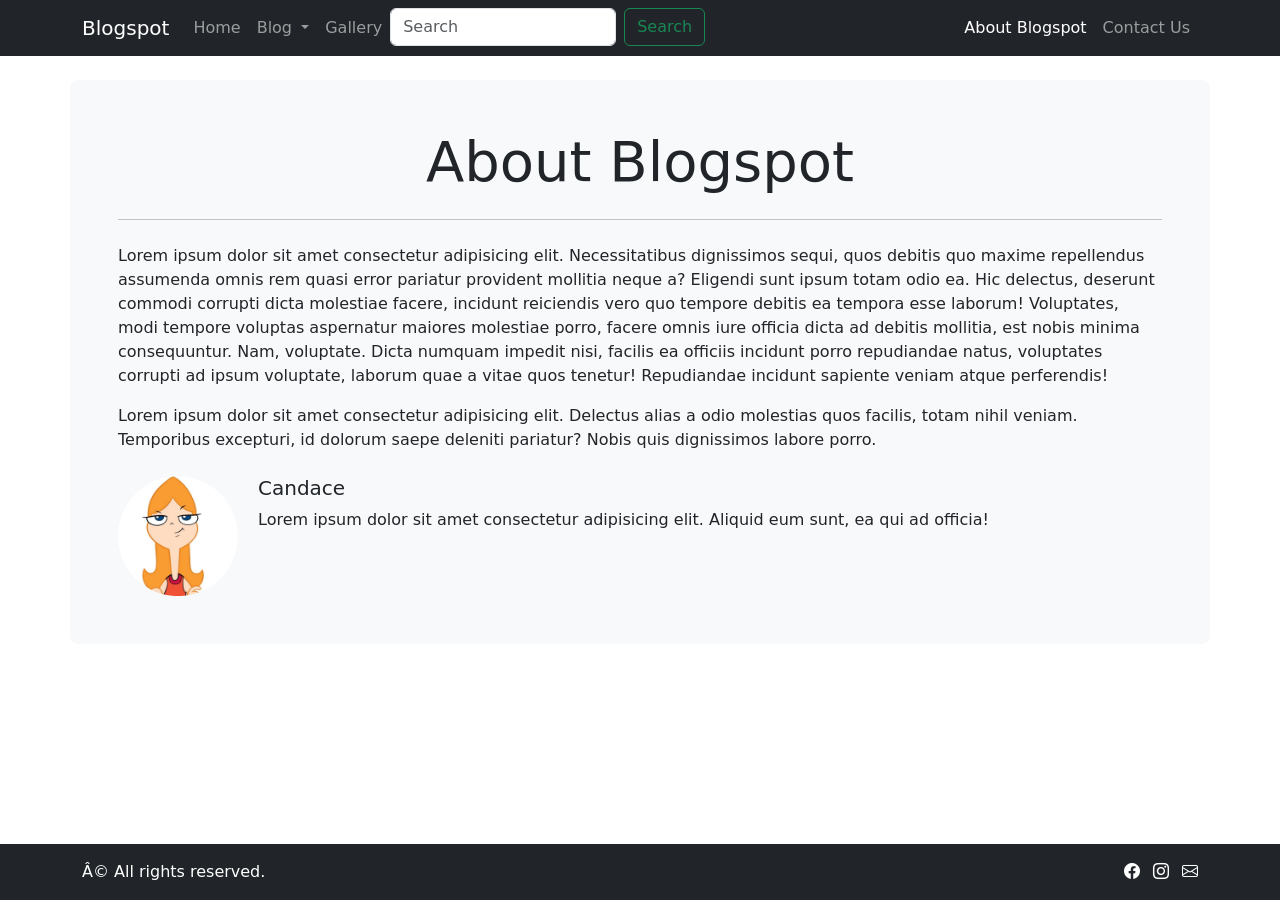
<file: about.html>
<!DOCTYPE html>
<html>
    <head>
            <title>Blogspot</title>

        <!-- Bootstrap CSS -->
        <link href="https://cdn.jsdelivr.net/npm/bootstrap@5.1.3/dist/css/bootstrap.min.css" rel="stylesheet"
            integrity="sha384-1BmE4kWBq78iYhFldvKuhfTAU6auU8tT94WrHftjDbrCEXSU1oBoqyl2QvZ6jIW3" crossorigin="anonymous">

        <!-- CSS -->
        <link rel="stylesheet" href="styles.css">
    </head>

    <body>
        <!-- Navbar -->
        <nav class="navbar navbar-expand-lg navbar-dark bg-dark">
            <div class="container">
                <a class="navbar-brand" href="#">Blogspot</a>
                <button class="navbar-toggler" type="button" data-bs-toggle="collapse"
                    data-bs-target="#navbarSupportedContent" aria-controls="navbarSupportedContent"
                    aria-expanded="false" aria-label="Toggle navigation">
                    <span class="navbar-toggler-icon"></span>
                </button>
                <div class="collapse navbar-collapse" id="navbarSupportedContent">
                    <ul class="navbar-nav me-auto mb-2 mb-lg-0">
                        <li class="nav-item">
                            <a class="nav-link" aria-current="page" href="index.html">Home</a>
                        </li>
                        <li class="nav-item dropdown">
                            <a class="nav-link dropdown-toggle" href="#" id="navbarDropdown" role="button"
                                data-bs-toggle="dropdown" aria-expanded="false">
                                Blog
                            </a>
                            <ul class="dropdown-menu" aria-labelledby="navbarDropdown">
                                <li><a class="dropdown-item" href="#">Lifestyle</a></li>
                                <li><a class="dropdown-item" href="#">Travel</a></li>
                                <li>
                                    <hr class="dropdown-divider">
                                </li>
                                <li><a class="dropdown-item" href="#">Food</a></li>
                            </ul>
                        </li>
                        <li class="nav-item">
                            <a class="nav-link" href="gallery.html">Gallery</a>
                        </li>
                        <li class="nav-item">
                            <form class="d-flex">
                                <input class="form-control me-2" type="search" placeholder="Search" aria-label="Search">
                                <button class="btn btn-outline-success" type="submit">Search</button>
                            </form>
                        </li>
                    </ul>
                    <!-- Right Side -->
                    <ul class="navbar-nav">
                        <li class="nav-item">
                            <a class="nav-link active" href="about.html">About Blogspot</a>
                        </li>
                        <li class="nav-item">
                            <a class="nav-link" href="contact.html">Contact Us</a>
                        </li>
                    </ul>
                </div>
            </div>
        </nav>

        <!-- About Blogspot Container -->
        <div class="container p-5 my-4 bg-light rounded-3">
            <div>
                <h1 class="display-4 text-center">About Blogspot</h1>
                <hr class="my-4">
                <p>Lorem ipsum dolor sit amet consectetur adipisicing elit. Necessitatibus dignissimos sequi, quos
                    debitis quo maxime repellendus assumenda omnis rem quasi error pariatur provident mollitia neque a?
                    Eligendi sunt ipsum totam odio ea. Hic delectus, deserunt commodi corrupti dicta molestiae facere,
                    incidunt reiciendis vero quo tempore debitis ea tempora esse laborum! Voluptates, modi tempore
                    voluptas aspernatur maiores molestiae porro, facere omnis iure officia dicta ad debitis mollitia,
                    est nobis minima consequuntur. Nam, voluptate. Dicta numquam impedit nisi, facilis ea officiis
                    incidunt porro repudiandae natus, voluptates corrupti ad ipsum voluptate, laborum quae a vitae quos
                    tenetur! Repudiandae incidunt sapiente veniam atque perferendis!</p>
                <p>Lorem ipsum dolor sit amet consectetur adipisicing elit. Delectus alias a odio molestias quos
                    facilis, totam nihil veniam. Temporibus excepturi, id dolorum saepe deleniti pariatur? Nobis quis
                    dignissimos labore porro.</p>
            </div>
            <div>
                <div class="media mt-4 d-flex">
                    <img src="images/candace2.jpg" alt="..." id="media" class="mr-3 ">
                    <div class="media-body">
                        <h5 class="mt-0">Candace</h5>
                        <p>Lorem ipsum dolor sit amet consectetur adipisicing elit. Aliquid eum sunt, ea qui ad officia!</p>
                    </div>
                </div>
            </div>
        </div>

        <!-- Footer -->
        <footer class="container-fluid bg-dark grid fixed-bottom py-3">
            <div class="container">
                <div class="row">
                    <div class="col-6">
                        <div class="page-footer">
                            <div class="footer">© All rights reserved.
                            </div>
                        </div>
                    </div>
                    <div class="col-6">
                        <div class="footer icon">
                            <i class="bi bi-facebook"></i>&ensp;
                            <i class="bi bi-instagram"></i>&ensp;
                            <i class="bi bi-envelope"></i>
                        </div>
                    </div>

                </div>
            </div>
        </footer>

        <!-- Bootstrap Bundle -->
        <script src="https://cdn.jsdelivr.net/npm/bootstrap@5.1.3/dist/js/bootstrap.bundle.min.js"
            integrity="sha384-ka7Sk0Gln4gmtz2MlQnikT1wXgYsOg+OMhuP+IlRH9sENBO0LRn5q+8nbTov4+1p"
            crossorigin="anonymous"></script>
    </body>

</html>
</file>
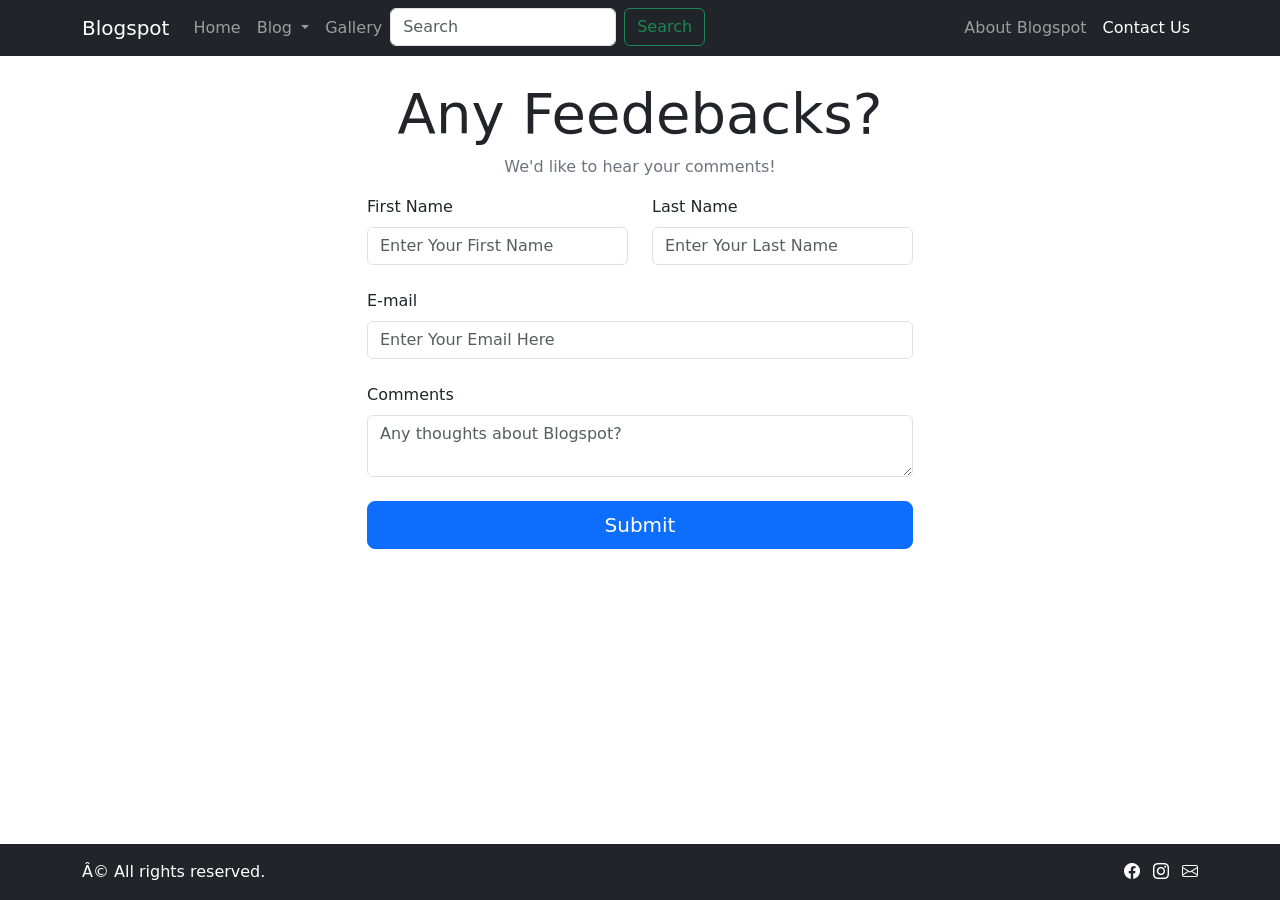
<file: contact.html>
<!DOCTYPE html>
<html>
    <head>
        <title>Blogspot</title>

        <!-- Bootstrap CSS -->
        <link href="https://cdn.jsdelivr.net/npm/bootstrap@5.1.3/dist/css/bootstrap.min.css" rel="stylesheet"
            integrity="sha384-1BmE4kWBq78iYhFldvKuhfTAU6auU8tT94WrHftjDbrCEXSU1oBoqyl2QvZ6jIW3" crossorigin="anonymous">

        <!-- CSS -->
        <link rel="stylesheet" href="styles.css">
    </head>

    <body>
        <!-- Navbar -->
        <nav class="navbar navbar-expand-lg navbar-dark bg-dark">
            <div class="container">
                <a class="navbar-brand" href="#">Blogspot</a>
                <button class="navbar-toggler" type="button" data-bs-toggle="collapse"
                    data-bs-target="#navbarSupportedContent" aria-controls="navbarSupportedContent"
                    aria-expanded="false" aria-label="Toggle navigation">
                    <span class="navbar-toggler-icon"></span>
                </button>
                <div class="collapse navbar-collapse" id="navbarSupportedContent">
                    <ul class="navbar-nav me-auto mb-2 mb-lg-0">
                        <li class="nav-item">
                            <a class="nav-link" aria-current="page" href="index.html">Home</a>
                        </li>
                        <li class="nav-item dropdown">
                            <a class="nav-link dropdown-toggle" href="#" id="navbarDropdown" role="button"
                                data-bs-toggle="dropdown" aria-expanded="false">
                                Blog
                            </a>
                            <ul class="dropdown-menu" aria-labelledby="navbarDropdown">
                                <li><a class="dropdown-item" href="#">Lifestyle</a></li>
                                <li><a class="dropdown-item" href="#">Travel</a></li>
                                <li>
                                    <hr class="dropdown-divider">
                                </li>
                                <li><a class="dropdown-item" href="#">Food</a></li>
                            </ul>
                        </li>
                        <li class="nav-item">
                            <a class="nav-link" href="gallery.html">Gallery</a>
                        </li>
                        <li class="nav-item">
                            <form class="d-flex">
                                <input class="form-control me-2" type="search" placeholder="Search" aria-label="Search">
                                <button class="btn btn-outline-success" type="submit">Search</button>
                            </form>
                        </li>
                    </ul>
                    <!-- Right Side -->
                    <ul class="navbar-nav">
                        <li class="nav-item">
                            <a class="nav-link" href="about.html">About Blogspot</a>
                        </li>
                        <li class="nav-item">
                            <a class="nav-link active" href="contact.html">Contact Us</a>
                        </li>
                    </ul>
                </div>
            </div>
        </nav>

        <!-- Feedback Form -->
        <div class="container">
            <div class="row mt-4">
                <div class="col-6 mx-auto">
                    <div id="ui">
                        <h1 class="text-center display-4">Any Feedebacks?</h1>
                        <p class="text-center text-secondary">We'd like to hear your comments!</p>
                        <form class="form-group">
                            <div class="row">
                                <div class="col-lg-6">
                                    <label class="form-label">First Name</label>
                                    <input type="text" name="fname" class="form-control"
                                        placeholder="Enter Your First Name">
                                </div>

                                <div class="col-lg-6">
                                    <label class="form-label">Last Name</label>
                                    <input type="text" name="lname" class="form-control"
                                        placeholder="Enter Your Last Name">
                                </div>
                            </div>
                            <br>
                            <label class="form-label">E-mail</label>
                            <input type="email" name="email" class="form-control" placeholder="Enter Your Email Here">
                            <br>
                            <label class="form-label">Comments</label>
                            <br>
                            <textarea name="comments" class="form-control" id="comments"
                                placeholder="Any thoughts about Blogspot?"></textarea>
                            <br>
                            <div class="d-grid gap-2">
                                <input type="submit" name="submit" value="Submit" class="btn btn-primary btn-lg">
                            </div>
                        </form>
                    </div>
                </div>
            </div>
        </div>

        <!-- Footer -->
        <footer class="container-fluid bg-dark grid fixed-bottom py-3">
            <div class="container">
                <div class="row">
                    <div class="col-6">
                        <div class="page-footer">
                            <div class="footer">© All rights reserved.
                            </div>
                        </div>
                    </div>
                    <div class="col-6">
                        <div class="footer icon">
                            <i class="bi bi-facebook"></i>&ensp;
                            <i class="bi bi-instagram"></i>&ensp;
                            <i class="bi bi-envelope"></i>
                        </div>
                    </div>

                </div>
            </div>
        </footer>






        <!-- Bootstrap Bundle -->
        <script src="https://cdn.jsdelivr.net/npm/bootstrap@5.1.3/dist/js/bootstrap.bundle.min.js"
            integrity="sha384-ka7Sk0Gln4gmtz2MlQnikT1wXgYsOg+OMhuP+IlRH9sENBO0LRn5q+8nbTov4+1p"
            crossorigin="anonymous"></script>
    </body>

</html>
</file>
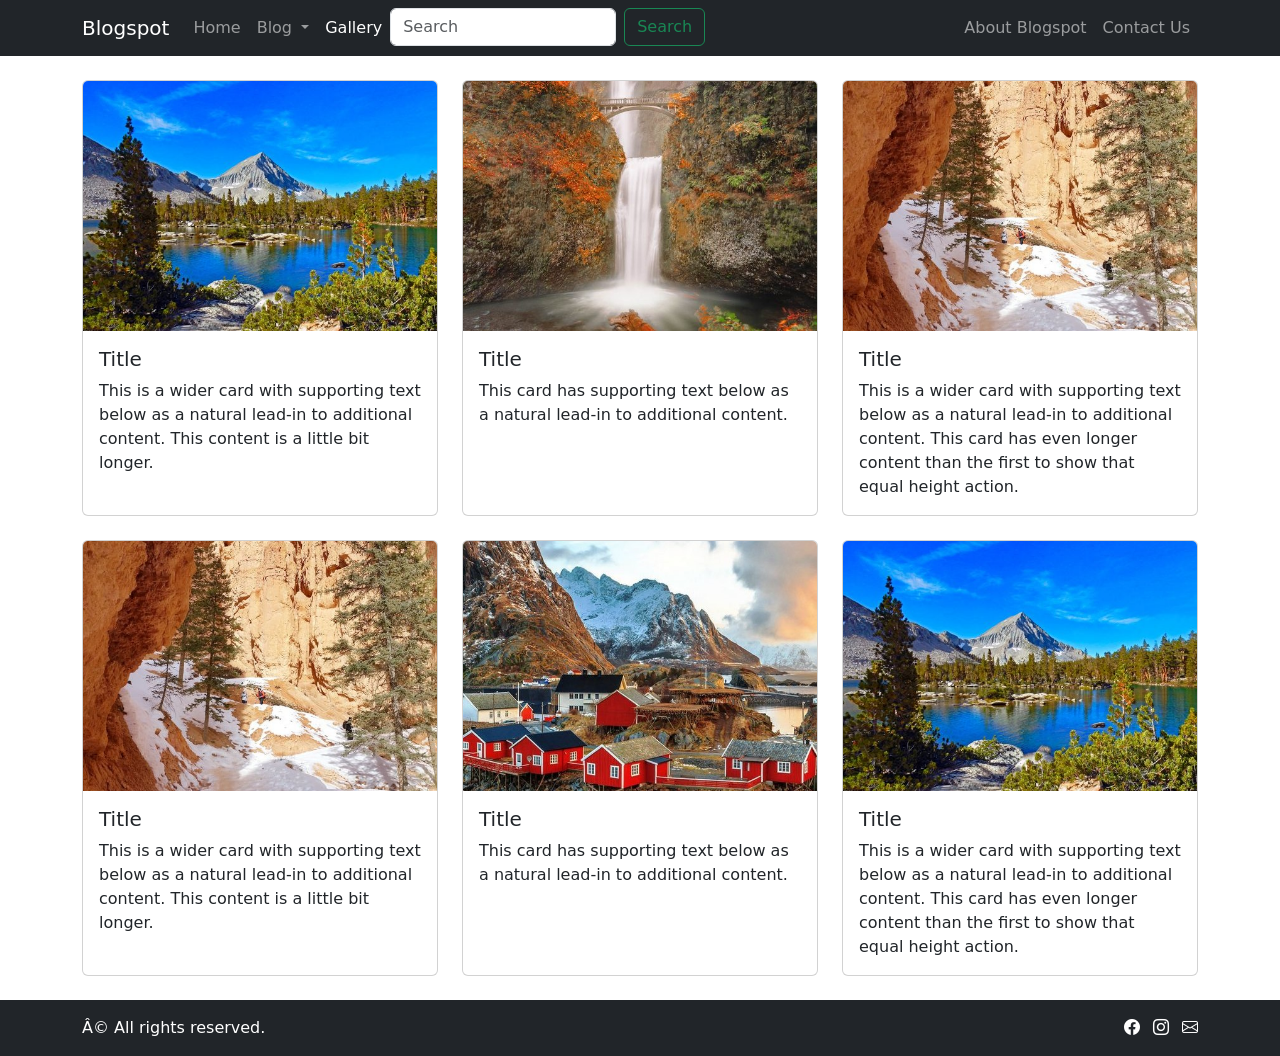
<file: gallery.html>
<!DOCTYPE html>
<html>
    <head>
        <title>Blogspot</title>

        <!-- Bootstrap CSS -->
        <link href="https://cdn.jsdelivr.net/npm/bootstrap@5.1.3/dist/css/bootstrap.min.css" rel="stylesheet"
            integrity="sha384-1BmE4kWBq78iYhFldvKuhfTAU6auU8tT94WrHftjDbrCEXSU1oBoqyl2QvZ6jIW3" crossorigin="anonymous">

        <!-- CSS -->
        <link rel="stylesheet" href="styles.css">
    </head>

    <body>
        <!-- Navbar -->
        <nav class="navbar navbar-expand-lg navbar-dark bg-dark">
            <div class="container">
                <a class="navbar-brand" href="#">Blogspot</a>
                <button class="navbar-toggler" type="button" data-bs-toggle="collapse"
                    data-bs-target="#navbarSupportedContent" aria-controls="navbarSupportedContent"
                    aria-expanded="false" aria-label="Toggle navigation">
                    <span class="navbar-toggler-icon"></span>
                </button>
                <div class="collapse navbar-collapse" id="navbarSupportedContent">
                    <ul class="navbar-nav me-auto mb-2 mb-lg-0">
                        <li class="nav-item">
                            <a class="nav-link" aria-current="page" href="index.html">Home</a>
                        </li>
                        <li class="nav-item dropdown">
                            <a class="nav-link dropdown-toggle" href="#" id="navbarDropdown" role="button"
                                data-bs-toggle="dropdown" aria-expanded="false">
                                Blog
                            </a>
                            <ul class="dropdown-menu" aria-labelledby="navbarDropdown">
                                <li><a class="dropdown-item" href="#">Lifestyle</a></li>
                                <li><a class="dropdown-item" href="#">Travel</a></li>
                                <li>
                                    <hr class="dropdown-divider">
                                </li>
                                <li><a class="dropdown-item" href="#">Food</a></li>
                            </ul>
                        </li>
                        <li class="nav-item">
                            <a class="nav-link active" href="gallery.html">Gallery</a>
                        </li>
                        <li class="nav-item">
                            <form class="d-flex">
                                <input class="form-control me-2" type="search" placeholder="Search" aria-label="Search">
                                <button class="btn btn-outline-success" type="submit">Search</button>
                            </form>
                        </li>
                    </ul>
                    <!-- Right Side -->
                    <ul class="navbar-nav">
                        <li class="nav-item">
                            <a class="nav-link" href="about.html">About Blogspot</a>
                        </li>
                        <li class="nav-item">
                            <a class="nav-link" href="contact.html">Contact Us</a>
                        </li>
                    </ul>
                </div>
            </div>
        </nav>

        <!-- Gallery -->
        <div class="container my-4">
            <!-- First Row -->
            <div class="row row-cols-1 row-cols-md-3 g-4 mb-4">
                <div class="col">
                  <div class="card h-100">
                    <img src="images/card1.jpg" class="card-img-top" alt="...">
                    <div class="card-body">
                      <h5 class="card-title">Title</h5>
                      <p class="card-text">This is a wider card with supporting text below as a natural lead-in to additional content. This content is a little bit longer.</p>
                    </div>
                  </div>
                </div>
                <div class="col">
                  <div class="card h-100">
                    <img src="images/card2.jpg" class="card-img-top" alt="...">
                    <div class="card-body">
                      <h5 class="card-title">Title</h5>
                      <p class="card-text">This card has supporting text below as a natural lead-in to additional content.</p>
                    </div>
                  </div>
                </div>
                <div class="col">
                  <div class="card h-100">
                    <img src="images/card4.jpg" class="card-img-top" alt="...">
                    <div class="card-body">
                      <h5 class="card-title">Title</h5>
                      <p class="card-text">This is a wider card with supporting text below as a natural lead-in to additional content. This card has even longer content than the first to show that equal height action.</p>
                    </div>
                  </div>
                </div>
              </div>
            <!-- Second Row -->
            <div class="row row-cols-1 row-cols-md-3 g-4">
                <div class="col">
                  <div class="card h-100">
                    <img src="images/card4.jpg" class="card-img-top" alt="...">
                    <div class="card-body">
                      <h5 class="card-title">Title</h5>
                      <p class="card-text">This is a wider card with supporting text below as a natural lead-in to additional content. This content is a little bit longer.</p>
                    </div>
                  </div>
                </div>
                <div class="col">
                  <div class="card h-100">
                    <img src="images/card5.jpg" class="card-img-top" alt="...">
                    <div class="card-body">
                      <h5 class="card-title">Title</h5>
                      <p class="card-text">This card has supporting text below as a natural lead-in to additional content.</p>
                    </div>
                  </div>
                </div>
                <div class="col">
                  <div class="card h-100">
                    <img src="images/card1.jpg" class="card-img-top" alt="...">
                    <div class="card-body">
                      <h5 class="card-title">Title</h5>
                      <p class="card-text">This is a wider card with supporting text below as a natural lead-in to additional content. This card has even longer content than the first to show that equal height action.</p>
                    </div>
                  </div>
                </div>
              </div>
            
        </div>

        <!-- Footer -->
        <footer class="container-fluid bg-dark grid py-3">
            <div class="container">
                <div class="row">
                    <div class="col-6">
                        <div class="page-footer">
                            <div class="footer">© All rights reserved.
                            </div>
                        </div>
                    </div>
                    <div class="col-6">
                        <div class="footer icon">
                            <i class="bi bi-facebook"></i>&ensp;
                            <i class="bi bi-instagram"></i>&ensp;
                            <i class="bi bi-envelope"></i>
                        </div>
                    </div>

                </div>
            </div>
        </footer>






        <!-- Bootstrap Bundle -->
        <script src="https://cdn.jsdelivr.net/npm/bootstrap@5.1.3/dist/js/bootstrap.bundle.min.js"
            integrity="sha384-ka7Sk0Gln4gmtz2MlQnikT1wXgYsOg+OMhuP+IlRH9sENBO0LRn5q+8nbTov4+1p"
            crossorigin="anonymous"></script>
    </body>

</html>
</file>
<file: styles.css>
@import url("https://cdn.jsdelivr.net/npm/bootstrap-icons@1.9.1/font/bootstrap-icons.css");

.footer {
  color: white;
}

.icon {
  float: right;
}

.carousel-inner img {
  max-height: 500px;
}

.card-img-top {
  max-height: 250px;
}

#media {
  width: 120px;
  height: 120px;
  clip-path: circle();
}

.media .media-body {
  margin-left: 20px;
}
</file>
